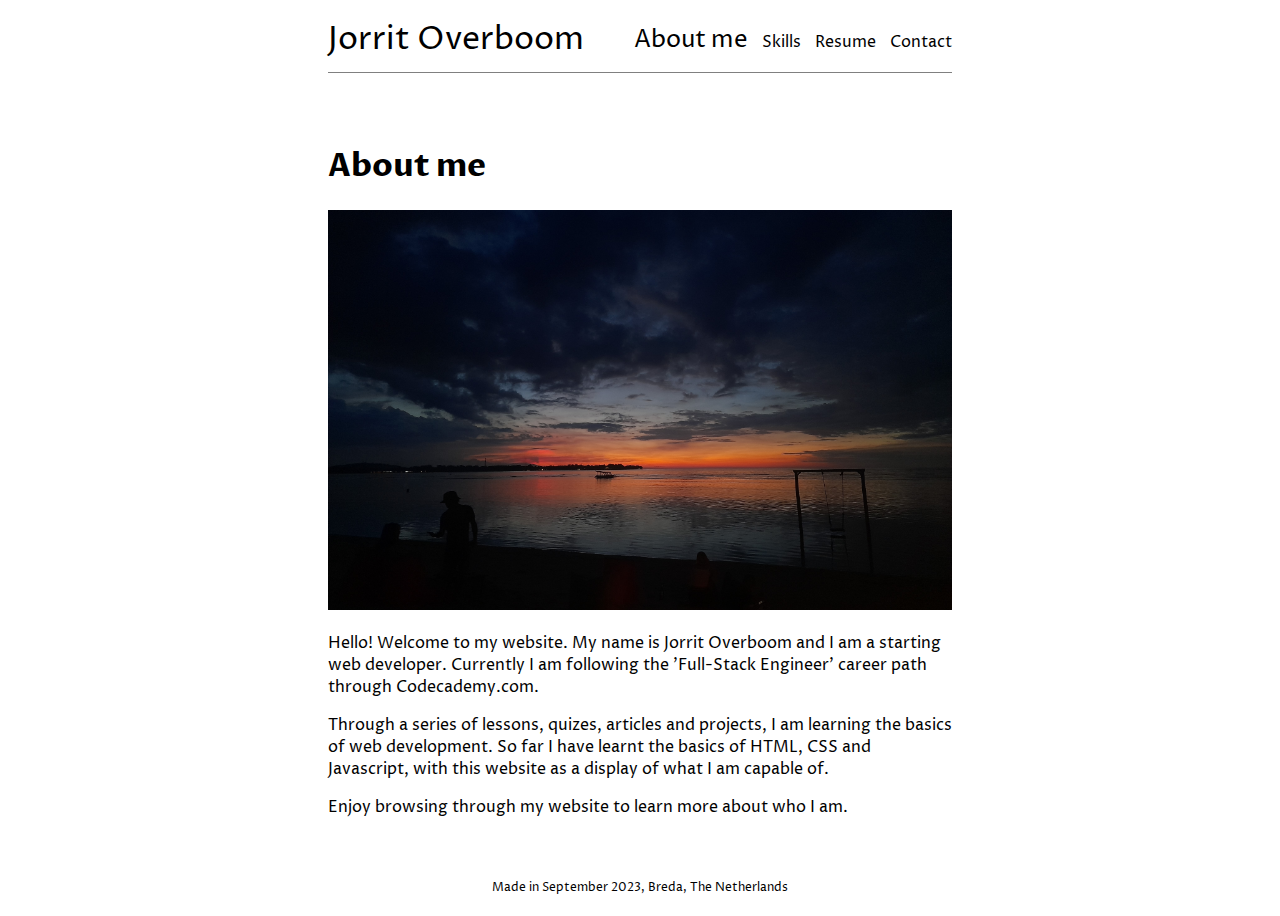
<file: index.html>
<!DOCTYPE html>
<html>
    <head>
        <title>Jorrit Overboom</title>
        <link rel="preconnect" href="https://fonts.googleapis.com">
        <link rel="preconnect" href="https://fonts.gstatic.com" crossorigin>
        <link href="https://fonts.googleapis.com/css2?family=Proza+Libre&display=swap" rel="stylesheet">
        <link rel="stylesheet" href="./Resources/CSS/style.css">
        <link rel="stylesheet" href="Resources/CSS/index.css">
    </head>
    
    <body>
        <header>
            <span>Jorrit Overboom</span>
            <nav>
                <ul>
                    <li class="this-page"><a href="#">About me</a></li>
                    <li><a href="./skills.html">Skills</a></li>
                    <li><a href="./resume.html">Resume</a></li>
                    <li><a href="./contact.html">Contact</a></li>
                </ul>
            </nav>
        </header>

        <main>
            <h1>About me</h1>
            <div class="image-container">
                <img src="./Resources/Images/banner_landing_page.jpg">
            </div>
            <p>Hello! Welcome to my website. My name is Jorrit Overboom and I am a starting web developer. Currently I am following the 'Full-Stack Engineer' career path through Codecademy.com.</p>
            <p>Through a series of lessons, quizes, articles and projects, I am learning the basics of web development. So far I have learnt the basics of HTML, CSS and Javascript, with this website as a display of what I am capable of.</p>
            <p>Enjoy browsing through my website to learn more about who I am.</p>
        </main>

        <footer>
            <p>Made in September 2023, Breda, The Netherlands</p>
        </footer>
    </body>
</html>
</file>
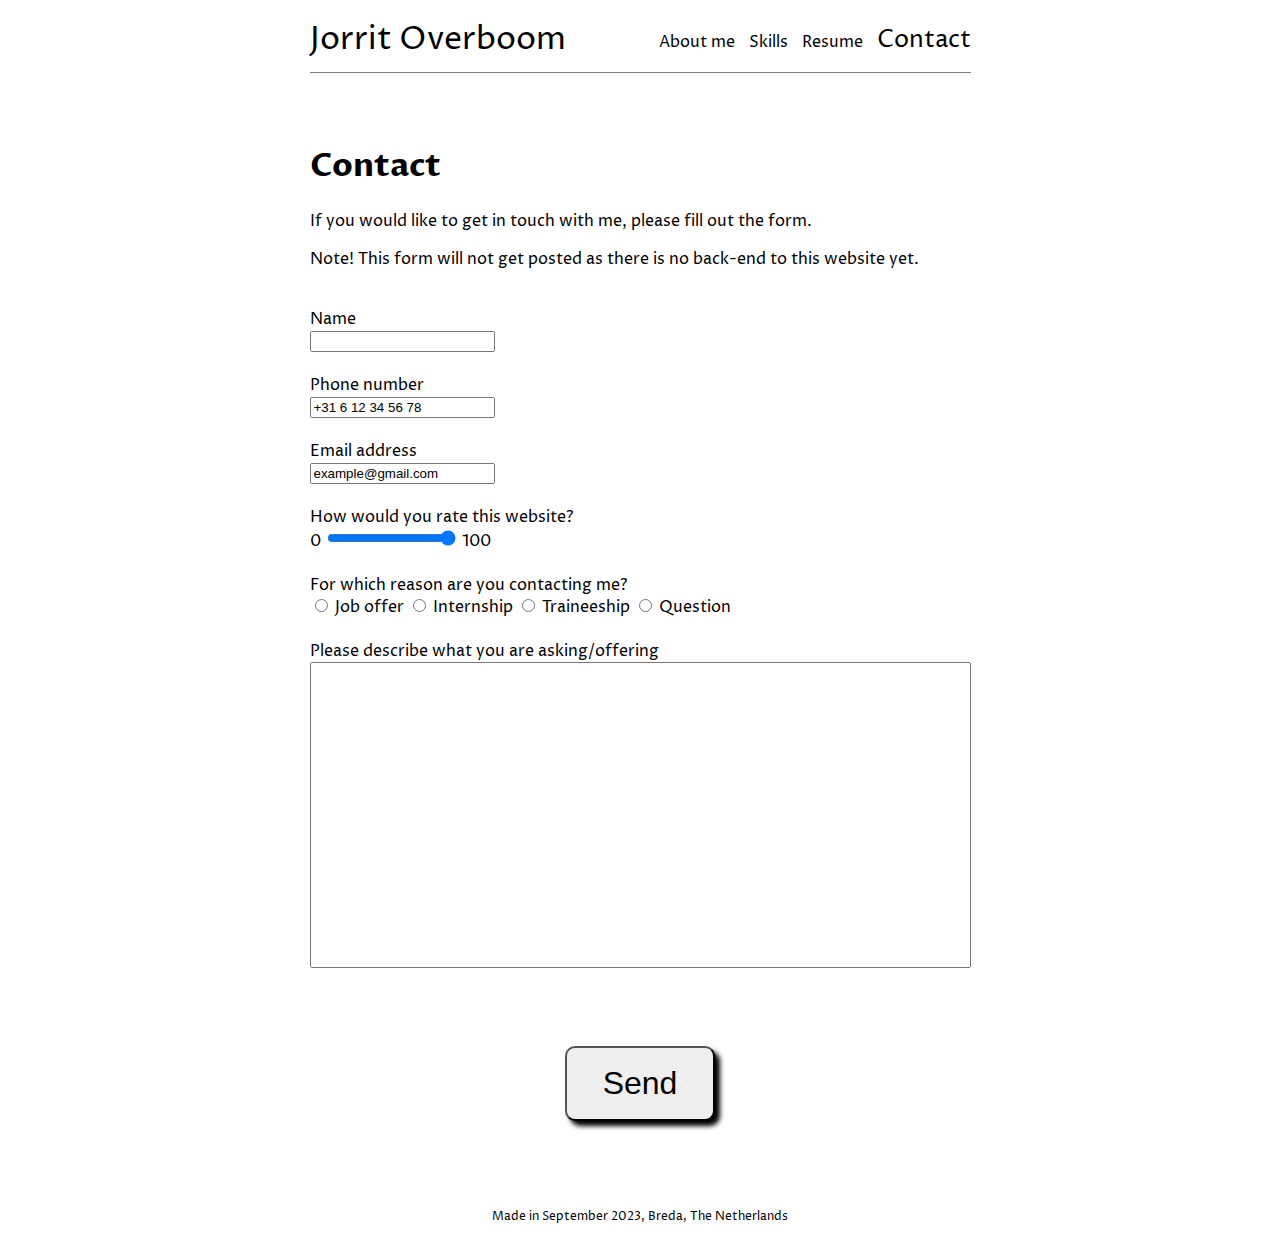
<file: contact.html>
<!DOCTYPE html>
<html>
    <head>
        <title>Jorrit Overboom</title>
        <link rel="preconnect" href="https://fonts.googleapis.com">
        <link rel="preconnect" href="https://fonts.gstatic.com" crossorigin>
        <link href="https://fonts.googleapis.com/css2?family=Proza+Libre&display=swap" rel="stylesheet">
        <link rel="stylesheet" href="./Resources/CSS/style.css">
        <link rel="stylesheet" href="./Resources/CSS/contact.css">
    </head>
    
    <body>
        <header>
            <span>Jorrit Overboom</span>
            <nav>
                <ul>
                    <li><a href="./index.html">About me</a></li>
                    <li><a href="./skills.html">Skills</a></li>
                    <li><a href="./resume.html">Resume</a></li>
                    <li class="this-page"><a href="#">Contact</a></li>
                </ul>
            </nav>
        </header>

        <main>
            <h1>Contact</h1>
                <p>If you would like to get in touch with me, please fill out the form.</p>
                <p>Note! This form will not get posted as there is no back-end to this website yet.</p>
            <form>
                <br>
                <div class="name">
                    <label for="name">Name</label>
                    <br>
                    <input type="text" name="name" id="name" required>
                </div>
                <br>
                <div class="phone">
                    <label for="phone">Phone number</label>
                    <br>
                    <input type="text" name="phone" id="phone" value="+31 6 12 34 56 78">
                </div>
                <br>
                <div class="email">
                    <label for="email">Email address</label>
                    <br>
                    <input type="text" name="email" id="email" required value="example@gmail.com">
                </div>
                <br>
                <div class="rate">
                    <label for="rate">How would you rate this website?</label>
                    <br>
                    <span>0</span>
                    <input type="range" name="rate" id="rate" required min="90" max="100" step="1" value="100">
                    <span>100</span>
                </div>
                <br>
                <div class="reason">
                    <span>For which reason are you contacting me?</span>
                    <br>
                    <input type="radio" name="reason" id="job" required>
                    <label for="radio">Job offer</label>
                    <input type="radio" name="reason" id="intern">
                    <label for="radio">Internship</label>
                    <input type="radio" name="reason" id="trainee">
                    <label for="radio">Traineeship</label>
                    <input type="radio" name="reason" id="question">
                    <label for="radio">Question</label>
                </div>
                <br>
                <div class="description">
                    <label for="description">Please describe what you are asking/offering</label>
                    <br>
                    <textarea name="description" id="description" rows="20" cols="80" required></textarea>
                </div>
                <br>
                <div class="send">
                    <input type="submit" id="send" value="Send">
                </div>
            </form>
        </main>

        <footer>
            <p>Made in September 2023, Breda, The Netherlands</p>
        </footer>
    </body>
</html>
</file>
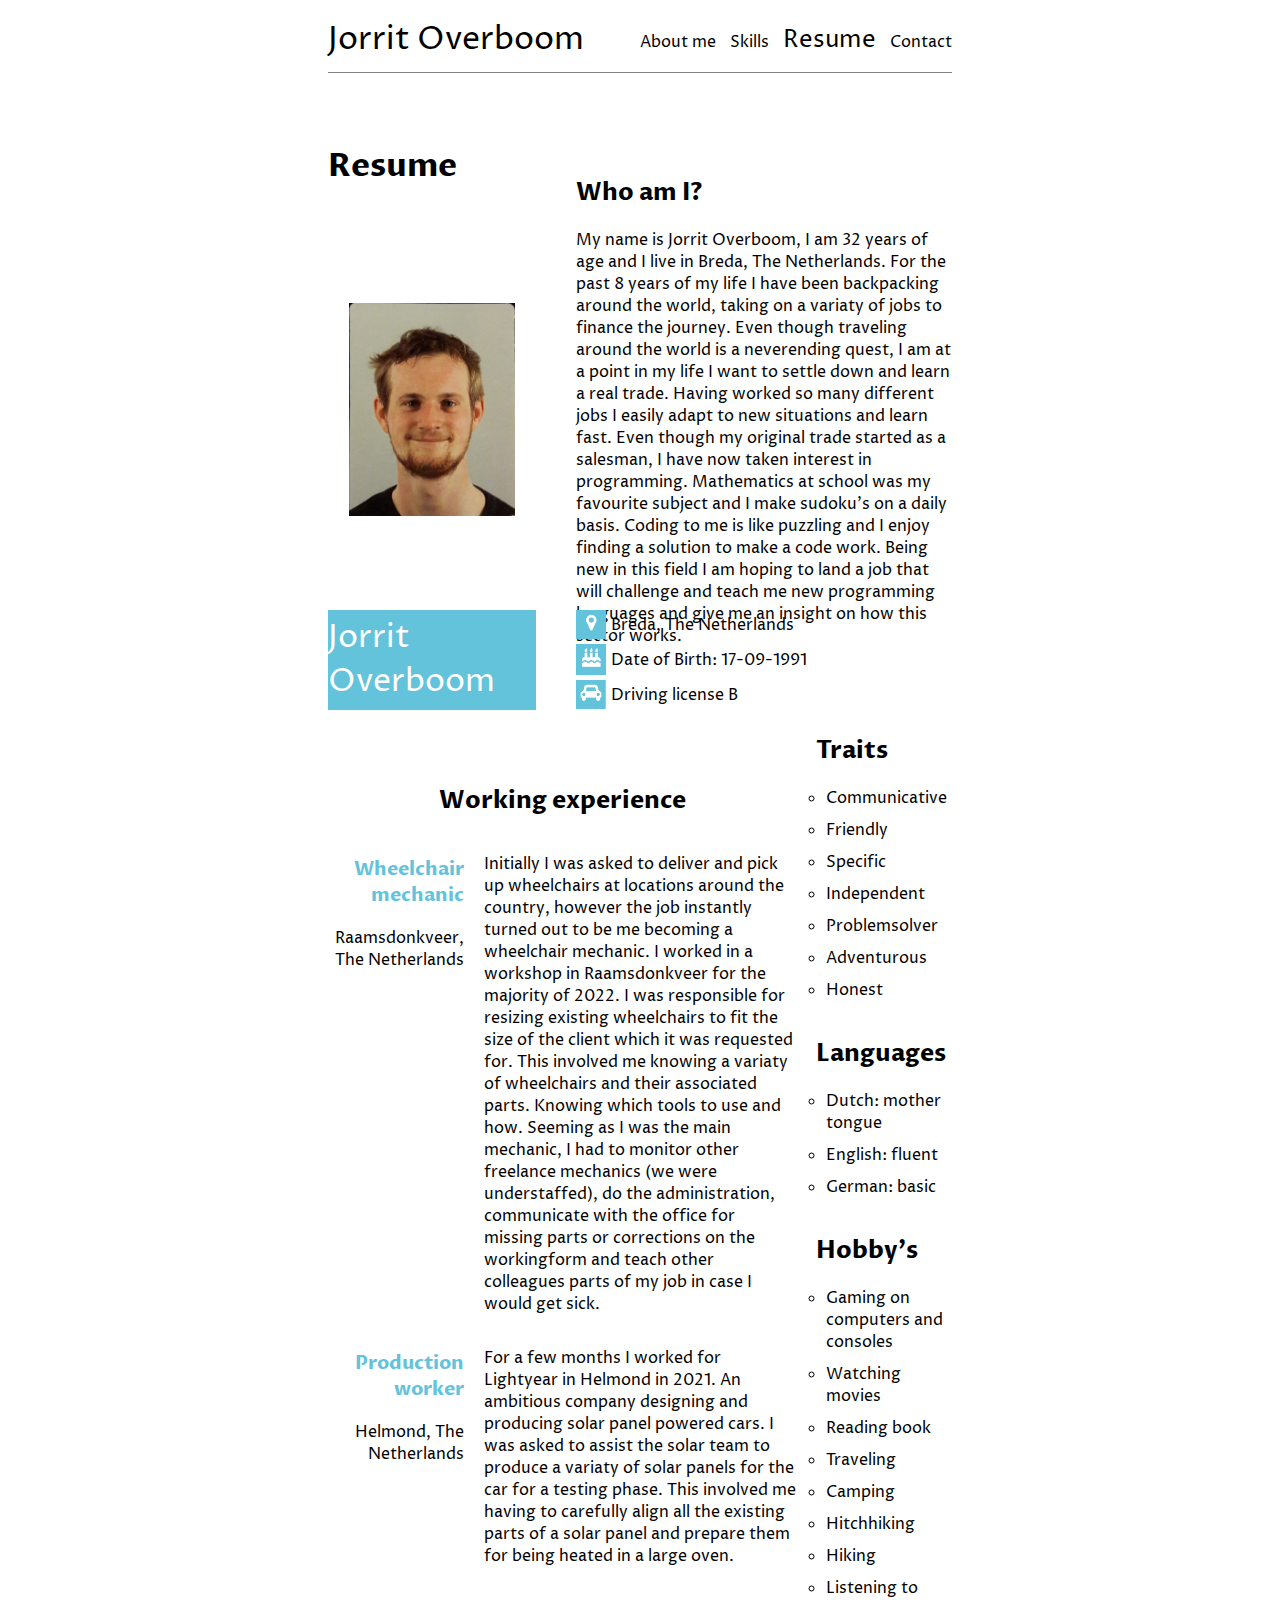
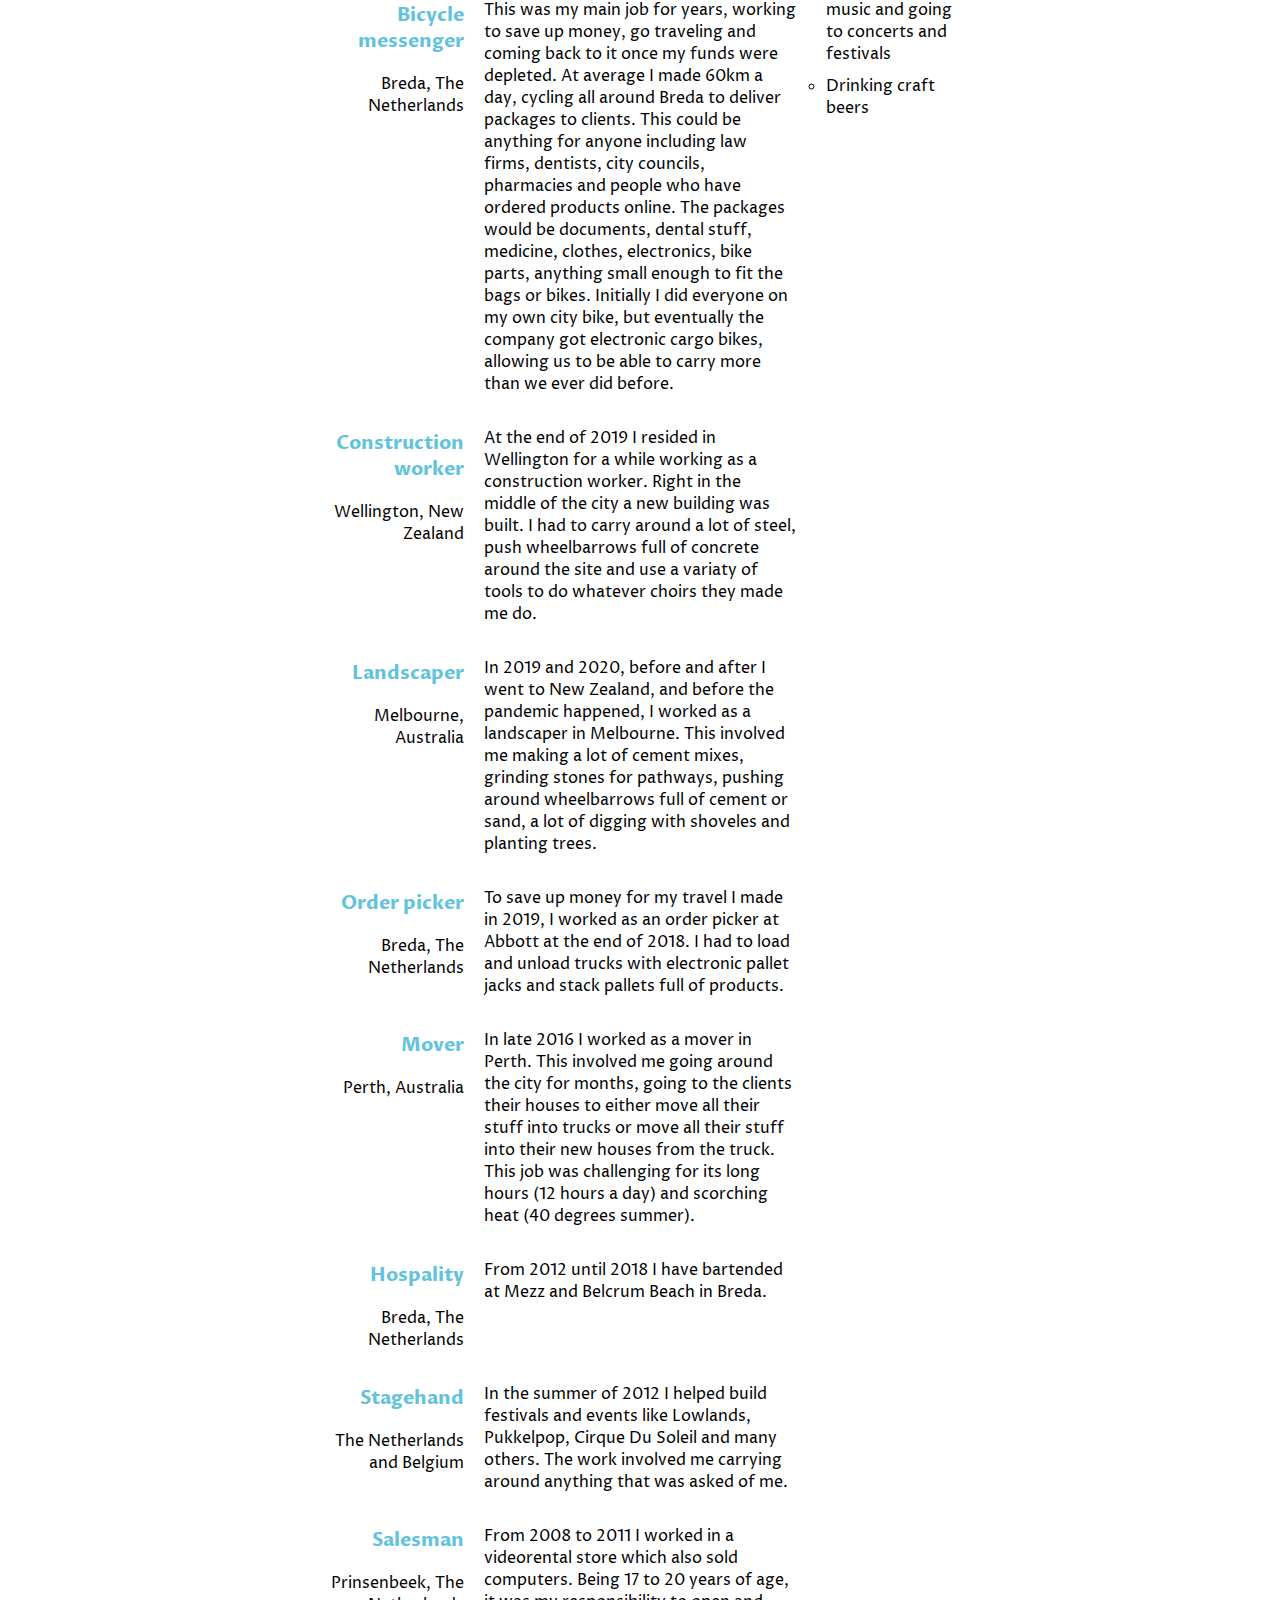
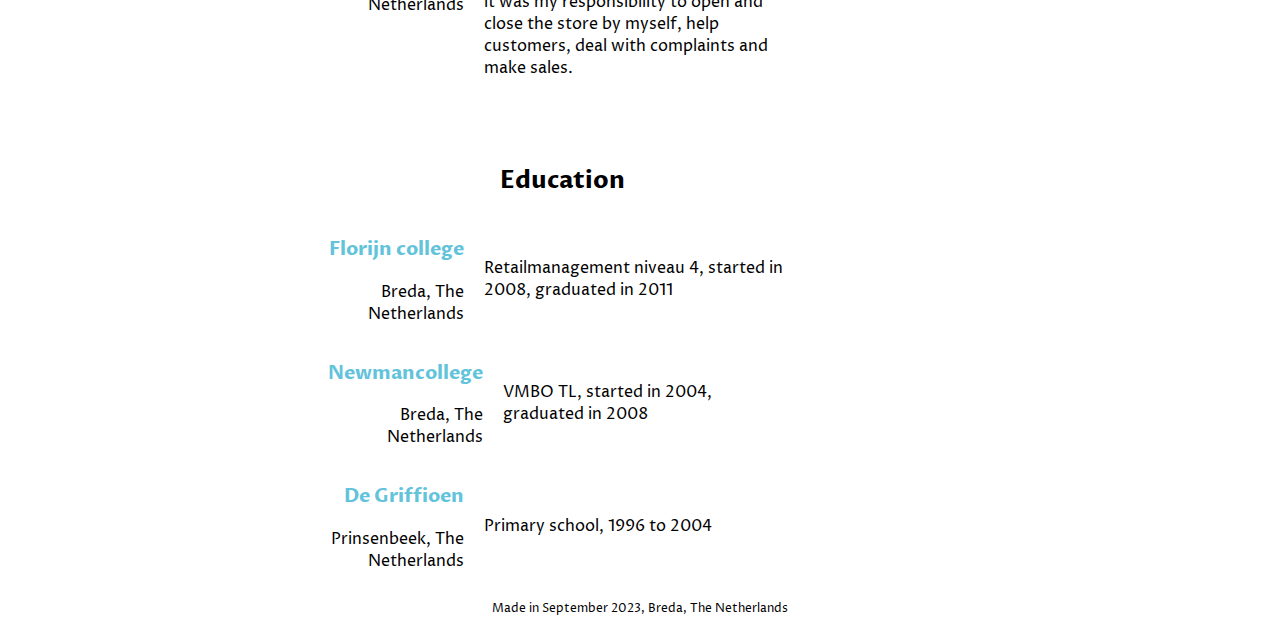
<file: resume.html>
<!DOCTYPE html>
<html>
    <head>
        <title>Jorrit Overboom</title>
        <link rel="preconnect" href="https://fonts.googleapis.com">
        <link rel="preconnect" href="https://fonts.gstatic.com" crossorigin>
        <link href="https://fonts.googleapis.com/css2?family=Proza+Libre&display=swap" rel="stylesheet">
        <link rel="stylesheet" href="./Resources/CSS/style.css">
        <link rel="stylesheet" href="./Resources/CSS/resume.css">
    </head>
    
    <body>
        <header>
            <span>Jorrit Overboom</span>
            <nav>
                <ul>
                    <li><a href="./index.html">About me</a></li>
                    <li><a href="./skills.html">Skills</a></li>
                    <li class="this-page"><a href="#">Resume</a></li>
                    <li><a href="./contact.html">Contact</a></li>
                </ul>
            </nav>
        </header>

        <main>
            <h1>Resume</h1>
            <div class="resume">

                <!-- introduction -->
                <div class="introduction">
                    <div class="picture">
                        <img src="./Resources/Images/profile_picture.JPG">
                    </div>
                    <div class="me">
                        <ul>
                            <li><h2>Who am I?</h2></li>
                            <li><p>My name is Jorrit Overboom, I am 32 years of age and I live in Breda, The Netherlands. For the past 8 years of my life I have been backpacking around the world, taking on a variaty of jobs to finance the journey. Even though traveling around the world is a neverending quest, I am at a point in my life I want to settle down and learn a real trade. Having worked so many different jobs I easily adapt to new situations and learn fast. Even though my original trade started as a salesman, I have now taken interest in programming. Mathematics at school was my favourite subject and I make sudoku's on a daily basis. Coding to me is like puzzling and I enjoy finding a solution to make a code work. Being new in this field I am hoping to land a job that will challenge and teach me new programming languages and give me an insight on how this sector works.</p></li>
                        </ul>
                        
                        
                    </div>
                    <div class="name">Jorrit Overboom</div>
                    <div class="info">
                        <ul>
                            <li><img src="Resources/Images/location.png">Breda, The Netherlands</li>
                            <li><img src="./Resources/Images/birthday.png">Date of Birth: 17-09-1991</li>
                            <li><img src="./Resources/Images/license.png">Driving license B</li>
                        </ul>
                    </div>
                </div>

                <!-- details -->
                <div class="details">
                    <div class="experience">
                        <h2>Working experience</h2>
                        <div class="mechanic">
                            <div class="title">
                                <h3>Wheelchair mechanic</h3>
                                <p>Raamsdonkveer, The Netherlands</p>
                            </div>
                            <div class="description"><p>Initially I was asked to deliver and pick up wheelchairs at locations around the country, however the job instantly turned out to be me becoming a wheelchair mechanic. I worked in a workshop in Raamsdonkveer for the majority of 2022. I was responsible for resizing existing wheelchairs to fit the size of the client which it was requested for. This involved me knowing a variaty of wheelchairs and their associated parts. Knowing which tools to use and how. Seeming as I was the main mechanic, I had to monitor other freelance mechanics (we were understaffed), do the administration, communicate with the office for missing parts or corrections on the workingform and teach other colleagues parts of my job in case I would get sick.</p></div>
                        </div>
                        <div class="production">
                            <div class="title">
                                <h3>Production worker</h3>
                                <p>Helmond, The Netherlands</p>
                            </div>
                            <div class="description"><p>For a few months I worked for Lightyear in Helmond in 2021. An ambitious company designing and producing solar panel powered cars. I was asked to assist the solar team to produce a variaty of solar panels for the car for a testing phase. This involved me having to carefully align all the existing parts of a solar panel and prepare them for being heated in a large oven.</p></div>
                        </div>
                        <div class="courier">
                            <div class="title">
                                <h3>Bicycle messenger</h3>
                                <p>Breda, The Netherlands</p>
                            </div>
                            <div class="description"><p>This was my main job for years, working to save up money, go traveling and coming back to it once my funds were depleted. At average I made 60km a day, cycling all around Breda to deliver packages to clients. This could be anything for anyone including law firms, dentists, city councils, pharmacies and people who have ordered products online. The packages would be documents, dental stuff, medicine, clothes, electronics, bike parts, anything small enough to fit the bags or bikes. Initially I did everyone on my own city bike, but eventually the company got electronic cargo bikes, allowing us to be able to carry more than we ever did before.</p></div>
                        </div>
                        <div class="construction">
                            <div class="title">
                                <h3>Construction worker</h3>
                                <p>Wellington, New Zealand</p>
                            </div>
                            <div class="description"><p>At the end of 2019 I resided in Wellington for a while working as a construction worker. Right in the middle of the city a new building was built. I had to carry around a lot of steel, push wheelbarrows full of concrete around the site and use a variaty of tools to do whatever choirs they made me do.</p></div>
                        </div>
                        <div class="landscaper">
                            <div class="title">
                                <h3>Landscaper</h3>
                                <p>Melbourne, Australia</p>
                            </div>
                            <div class="description"><p>In 2019 and 2020, before and after I went to New Zealand, and before the pandemic happened, I worked as a landscaper in Melbourne. This involved me making a lot of cement mixes, grinding stones for pathways, pushing around wheelbarrows full of cement or sand, a lot of digging with shoveles and planting trees.</p></div>
                        </div>
                        <div class="warehouse">
                            <div class="title">
                                <h3>Order picker</h3>
                                <p>Breda, The Netherlands</p>
                            </div>
                            <div class="description"><p>To save up money for my travel I made in 2019, I worked as an order picker at Abbott at the end of 2018. I had to load and unload trucks with electronic pallet jacks and stack pallets full of products.</p></div>
                        </div>
                        <div class="mover">
                            <div class="title">
                                <h3>Mover</h3>
                                <p>Perth, Australia</p>
                            </div>
                            <div class="description"><p>In late 2016 I worked as a mover in Perth. This involved me going around the city for months, going to the clients their houses to either move all their stuff into trucks or move all their stuff into their new houses from the truck. This job was challenging for its long hours (12 hours a day) and scorching heat (40 degrees summer).</p></div>
                        </div>
                        <div class="hospitality">
                            <div class="title">
                                <h3>Hospality</h3>
                                <p>Breda, The Netherlands</p>
                            </div>
                            <div class="description"><p>From 2012 until 2018 I have bartended at Mezz and Belcrum Beach in Breda.</p></div>
                        </div>
                        <div class="festival">
                            <div class="title">
                                <h3>Stagehand</h3>
                                <p>The Netherlands and Belgium</p>
                            </div>
                            <div class="description"><p>In the summer of 2012 I helped build festivals and events like Lowlands, Pukkelpop, Cirque Du Soleil and many others. The work involved me carrying around anything that was asked of me.</p></div>
                        </div>
                        <div class="store">
                            <div class="title">
                                <h3>Salesman</h3>
                                <p>Prinsenbeek, The Netherlands</p>
                            </div>
                            <div class="description"><p>From 2008 to 2011 I worked in a videorental store which also sold computers. Being 17 to 20 years of age, it was my responsibility to open and close the store by myself, help customers, deal with complaints and make sales.</p></div>
                        </div>
                    </div>
                    <div class="education">
                            <h2>Education</h2>
                        <div class="florijn">
                            <div class="school">
                                <h3>Florijn college</h3>
                                <p>Breda, The Netherlands</p>
                            </div>
                            <div class="level">Retailmanagement niveau 4, started in 2008, graduated in 2011</div>
                        </div>
                        <div class="newman">
                            <div class="school">
                                <h3>Newmancollege</h3>
                                <p>Breda, The Netherlands</p>
                            </div>
                            <div class="level">VMBO TL, started in 2004, graduated in 2008</div>
                        </div>
                        <div class="griffioen">
                            <div class="school">
                                <h3>De Griffioen</h3>
                                <p>Prinsenbeek, The Netherlands</p>
                            </div>
                            <div class="level">Primary school, 1996 to 2004</div>
                        </div>
                    </div>
                    <div class="lists">
                        <div class="traits">
                            <h2>Traits</h2>
                            <ul>
                                <li>Communicative</li>
                                <li>Friendly</li>
                                <li>Specific</li>
                                <li>Independent</li>
                                <li>Problemsolver</li>
                                <li>Adventurous</li>
                                <li>Honest</li>
                            </ul>
                        </div>
                        <div class="languages">
                            <h2>Languages</h2>
                            <ul>
                                <li>Dutch: mother tongue</li>
                                <li>English: fluent</li>
                                <li>German: basic</li>
                            </ul>
                        </div>
                        <div class="hobbys">
                            <h2>Hobby's</h2>
                            <ul>
                                <li>Gaming on computers and consoles</li>
                                <li>Watching movies</li>
                                <li>Reading book</li>
                                <li>Traveling</li>
                                <li>Camping</li>
                                <li>Hitchhiking</li>
                                <li>Hiking</li>
                                <li>Listening to music and going to concerts and festivals</li>
                                <li>Drinking craft beers</li>
                            </ul>
                        </div>
                    </div>
                    
                </div>
                
            </div>
        </main>

        <footer>
            <p>Made in September 2023, Breda, The Netherlands</p>
        </footer>
    </body>
</html>
</file>
<file: Resources/CSS/style.css>
/* general */
html {
    font-family: "Proza Libre";
    display: flex;
    justify-content: center;
    width: 50%;
    margin: 0;
    margin-left: auto;
    margin-right: auto;
}

body {
    min-height: 100vh;
    display: flex;
    flex-direction: column;
}

main {
    margin-top: 50px;
}

/* header */
header {
    justify-content: space-between;
    align-items: center;
    display: flex;
    border-bottom: 1px solid gray;
}

header span {
    display: inline-block;
    font-size: 2rem;
}

header nav {
    display: inline-block;
}

nav li {
    display: inline-block;
}

nav li a {
    text-decoration: none;
    margin-left: 10px;
}

nav li a:link {
    color: black;
}

nav li a:visited {
    color: black;
}

nav li a:hover {
    color: black;
}

nav li a:active {
    color: black;
}

.this-page {
    font-size: 1.5rem;
}

/* footer */
footer {
    margin-top: auto;
    text-align: center;
}

footer p {
    font-size: 0.75rem;
}
</file>
<file: Resources/CSS/index.css>
/* main */
.image-container {
}

main img {
    width: 100%;
    height: 400px;
    object-fit: cover;
    object-position: 50% 80%;
}
</file>
<file: Resources/CSS/contact.css>
textarea {
    resize: none;
}

.send {
    display: flex;
    justify-content: center;
    margin-bottom: 50px;
    margin-top: 50px;
    height: 100px;
}


#send {
    width: 150px;
    height: 75px;
    font-size: 2rem;
    border-radius: 10px;
    box-shadow: 5px 5px 5px black;
}

#send:hover {
    cursor: pointer;
}

#send:active {
    box-shadow: none;
    margin-top: 5px;
    margin-left: 5px;
}
</file>
<file: Resources/CSS/resume.css>
li {
    list-style-type: none;
}

.introduction {
    display: grid;
    grid-template-rows: 400px auto;
    grid-template-columns: 1fr 1fr 1fr;
}

.picture {
    grid-area: 1 / 1 / span 1 / span 1;
    display: flex;
    justify-content: center;
    align-items: center;
}

.picture img {
    width: 80%;
    height: auto;
}

.me {
    grid-area: 1 / 2 / span 1 / span 2;
    display: flex;
    justify-content: center;
    align-items: center;
}

.name {
    grid-area: 2 / 1 / span 1 / span 1;
    display: flex;
    justify-content: center;
    align-items: center;
    font-size: 2rem;
    background-color: RGB(98,195,219);
    color: white;
    height: 100px;
}

.info {
    grid-area: 2 / 2 / span 1 / span 2;
    display: flex;
    align-items: start;
}

.info ul {
    margin: 0;
}

.info img {
    width: 30px;
    height: auto;
    margin-right: 5px;
}

.info li {
    display: flex;
    align-items: center;
    margin-bottom: 5px;
}

.details {
    display: grid;
    grid-template-rows: auto auto;
    grid-template-columns: 3fr 1fr;
}

/* experience */
.experience, .education {
    margin-top: 50px;
}

.experience {
    grid-area: 1 / 1 / span 1 / span 1;
    display: grid;
    grid-template-rows: repeat(11, auto);
}

.experience h2 {
    text-align: center;
}

.mechanic, .production, .courier, .construction, .landscaper, .warehouse, .mover, .hospitality, .festival, .store {
    display: grid;
    grid-template-columns: 1fr 2fr;
}

.title {
    text-align: end;
    margin-right: 20px;
}

.title h3 {
    color: RGB(98,195,219);
}

/* education */
.education {
    grid-area: 2 / 1 / span 1 / span 1;
    display: grid;
    grid-template-rows: repeat(4, auto);
}

.education h2 {
    text-align: center;
}

.florijn, .newman, .griffioen {
    display: grid;
    grid-template-columns: 1fr 2fr;
}

.school {
    text-align: end;
    margin-right: 20px;
}

.school h3 {
    color: RGB(98,195,219);
}

.level {
    display: flex;
    align-items: center;
}

/* lists */
.lists {
    grid-area: 1 / 2 / span 1 / span 1;
    display: grid;
    grid-template-rows: max-content max-content max-content;
    margin-left: 20px;
}

.lists ul {
    padding-left: 0;
}

.lists li {
    margin: 10px 0 0 10px;
    list-style-type:circle;
}

.traits {
    grid-area: 1 / 1 / span 1 / span 1;
}

.languages {
    grid-area: 2 / 1 / span 1 / span 1;
}

.hobbys {
    grid-area: 3 / 1 / span 1 / span 1;
}
</file>
